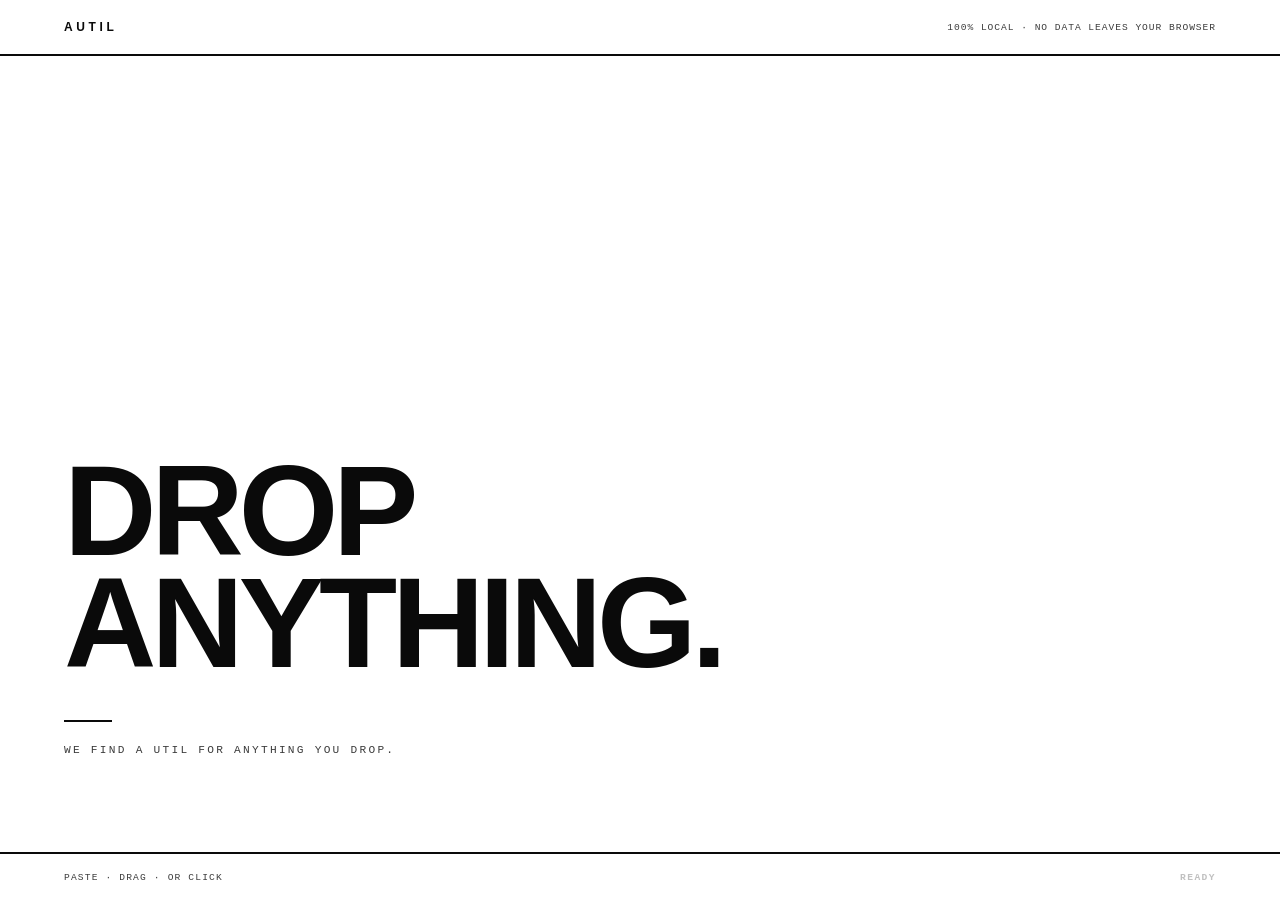
<file: index.html>
<!DOCTYPE html>
<html lang="en">
<head>
  <meta charset="UTF-8">
  <meta name="viewport" content="width=device-width, initial-scale=1.0">
  <title>AUTIL</title>
  <link rel="stylesheet" href="style.css">
</head>
<body>

  <aapp>

    <ahead>
      <amark>AUTIL</amark>
      <atag>100% local &middot; no data leaves your browser</atag>
    </ahead>

    <adrop id="drop">
      <alabel>Drop<br>Anything.</alabel>
      <ahint>We find a util for anything you drop.</ahint>
    </adrop>

    <amain id="main" hidden></amain>

    <afooter>
      <ainfo>Paste &middot; drag &middot; or click</ainfo>
      <astatus id="status" data-ready>READY</astatus>
    </afooter>

  </aapp>

  <script type="module" src="app.js"></script>

</body>
</html>
</file>
<file: style.css>
/* ── Tokens ───────────────────────────────────────────── */
:root {
  --ink:     #0a0a0a;
  --paper:   #fff;
  --red:     #e52e00;
  --yellow:  #f5c800;
  --blue:    #0057ff;
  --dim:     color-mix(in srgb, var(--ink) 80%, transparent);

  --rule:    2px solid var(--ink);
  --thin:    1px solid color-mix(in srgb, var(--ink) 20%, transparent);

  --sans:    'Helvetica Neue', Helvetica, Arial, system-ui, sans-serif;
  --mono:    ui-monospace, 'Courier New', Courier, monospace;

  --pad:     clamp(1.5rem, 5vw, 4rem);
  --head-h:  3.5rem;
  --foot-h:  3rem;

  --w-black: 900;
  --w-reg:   400;
}

/* ── Reset ────────────────────────────────────────────── */
*, *::before, *::after { box-sizing: border-box; margin: 0; padding: 0; }

/* ── Custom tags ──────────────────────────────────────── */
aapp, ahead, amark, atag,
adrop, alabel, ahint,
amain, aoutput,
afooter, ainfo, astatus,
atool {
  display: block;
}

/* ── Root ─────────────────────────────────────────────── */
html, body { height: 100%; }

body {
  font-family: var(--sans);
  background: var(--paper);
  color: var(--ink);
  -webkit-font-smoothing: antialiased;
}

/* ── App shell ────────────────────────────────────────── */
aapp {
  display: grid;
  grid-template-rows: var(--head-h) 1fr var(--foot-h);
  height: 100dvh;
  overflow: hidden;
}

/* ── Header ───────────────────────────────────────────── */
ahead {
  display: flex;
  align-items: center;
  justify-content: space-between;
  padding: 0 var(--pad);
  border-bottom: var(--rule);
}

amark {
  font-size: 0.75rem;
  font-weight: var(--w-black);
  letter-spacing: 0.3em;
  text-transform: uppercase;
}

atag {
  font-family: var(--mono);
  font-size: 0.6rem;
  letter-spacing: 0.1em;
  text-transform: uppercase;
  color: var(--dim);
}

/* ── Drop zone ────────────────────────────────────────── */
adrop {
  display: flex;
  flex-direction: column;
  justify-content: flex-end;
  padding: var(--pad);
  padding-bottom: calc(var(--pad) + 2rem);
  height: 100%;
  cursor: pointer;
  transition: background 80ms, color 80ms;
  user-select: none;
}

adrop.over {
  background: var(--ink);
  color: var(--paper);
}

adrop.over ahint { color: #555; }
adrop.over ahint::before { background: #555; }

alabel {
  font-size: clamp(3.5rem, 10vw, 11rem);
  font-weight: var(--w-black);
  letter-spacing: -0.04em;
  line-height: 0.88;
  text-transform: uppercase;
  pointer-events: none;
}

ahint {
  margin-top: 2.5rem;
  padding-top: 1.5rem;
  position: relative;
  font-family: var(--mono);
  font-size: clamp(0.55rem, 1vw, 0.7rem);
  letter-spacing: 0.2em;
  text-transform: uppercase;
  color: var(--dim);
  pointer-events: none;
}

ahint::before {
  content: '';
  position: absolute;
  top: 0; left: 0;
  width: 3rem;
  height: 2px;
  background: var(--ink);
}

/* ── Main (tool output state) ─────────────────────────── */
amain {
  overflow: hidden;
  padding: 0;
}

aoutput {
  display: flex;
  flex-direction: column;
  width: 100%;
  height: 100%;
}
aoutput:empty { display: none; }

/* ── Tool containers (generated by SWE) ──────────────── */
atool {
  padding: 0;
}

/* ── Footer ───────────────────────────────────────────── */
afooter {
  display: grid;
  grid-template-columns: 1fr auto;
  align-items: center;
  padding: 0 var(--pad);
  border-top: var(--rule);
  font-family: var(--mono);
  font-size: 0.6rem;
  letter-spacing: 0.12em;
  text-transform: uppercase;
}

ainfo { color: var(--dim); }

astatus {
  font-weight: var(--w-black);
  letter-spacing: 0.15em;
  color: var(--red);
  transition: color 0.15s;
}

astatus[data-ready] { color: var(--ink); opacity: 0.25; }

/* ── Utility classes ──────────────────────────────────── */
[hidden] { display: none !important; }

/* ── Shared tool primitives ───────────────────────────── */
.tool-label {
  font-family: var(--mono);
  font-size: 0.55rem;
  letter-spacing: 0.2em;
  text-transform: uppercase;
  color: var(--dim);
  display: block;
}

.tool-btn {
  font-family: var(--mono);
  font-size: 0.6rem;
  letter-spacing: 0.15em;
  text-transform: uppercase;
  background: var(--ink);
  color: var(--paper);
  border: 1px solid var(--ink);
  padding: 6px 16px;
  cursor: pointer;
}
.tool-btn:hover { background: var(--paper); color: var(--ink); }

.tool-btn-ghost { background: var(--paper); color: var(--ink); }
.tool-btn-ghost:hover { background: var(--ink); color: var(--paper); }

.tool-hint {
  font-family: var(--mono);
  font-size: 0.6rem;
  letter-spacing: 0.1em;
  text-transform: uppercase;
  color: var(--dim);
  text-align: center;
  padding: 2rem 0;
}

.tool-offline {
  font-family: var(--mono);
  font-size: 0.6rem;
  letter-spacing: 0.1em;
  text-transform: uppercase;
  color: var(--dim);
}

/* ── JSON Semantic Diff ───────────────────────────────── */
.jsd { display: flex; flex-direction: column; gap: 1rem; padding: var(--pad); overflow-y: auto; height: 100%; }

.jsd-toolbar {
  display: flex;
  align-items: center;
  justify-content: space-between;
  flex-wrap: wrap;
  gap: 0.75rem;
  padding-bottom: 1rem;
  border-bottom: var(--rule);
}

.jsd-title {
  font-family: var(--mono);
  font-size: 0.65rem;
  font-weight: var(--w-black);
  letter-spacing: 0.25em;
  text-transform: uppercase;
}

.jsd-actions { display: flex; align-items: center; gap: 0.75rem; flex-wrap: wrap; }

.jsd-stats {
  font-family: var(--mono);
  font-size: 0.6rem;
  letter-spacing: 0.08em;
  color: var(--dim);
}

.jsd-inputs {
  display: grid;
  grid-template-columns: 1fr 1fr;
  gap: 1px;
  background: var(--ink);
  border: 1px solid var(--ink);
}

.jsd-panel { background: var(--paper); display: flex; flex-direction: column; }

.jsd-panel-label { padding: 0.4rem 0.75rem; border-bottom: 1px solid var(--ink); }

.jsd-textarea {
  width: 100%;
  min-height: 10rem;
  resize: vertical;
  border: none;
  outline: none;
  padding: 0.75rem;
  font-family: var(--mono);
  font-size: 0.72rem;
  background: var(--paper);
  color: var(--ink);
  line-height: 1.5;
}
.jsd-textarea::placeholder { color: var(--dim); }

.jsd-tree { padding: 0.5rem 0; }
.jsd-node { display: flex; flex-direction: column; }

.jsd-row {
  display: flex;
  align-items: baseline;
  padding: 2px 0;
  cursor: default;
  user-select: text;
}
.jsd-row:hover { background: color-mix(in srgb, var(--ink) 4%, transparent); }
.jsd-row.added    { background: color-mix(in srgb, var(--blue)   15%, transparent); }
.jsd-row.deleted  { background: color-mix(in srgb, var(--red)    10%, transparent); opacity: 0.7; text-decoration: line-through; }
.jsd-row.modified { background: color-mix(in srgb, var(--yellow) 25%, transparent); }

.jsd-marker {
  width: 1.25rem;
  flex-shrink: 0;
  font-family: var(--mono);
  font-size: 0.7rem;
  font-weight: var(--w-black);
  text-align: center;
}
.jsd-row.added    .jsd-marker { color: var(--blue); }
.jsd-row.deleted  .jsd-marker { color: var(--red); }
.jsd-row.modified .jsd-marker { color: var(--ink); }

.jsd-key    { font-family: var(--mono); font-size: 0.72rem; }
.jsd-colon  { font-family: var(--mono); font-size: 0.72rem; color: var(--dim); margin: 0 3px; }
.jsd-val    { font-family: var(--mono); font-size: 0.72rem; }
.jsd-val.type-number  { font-weight: var(--w-black); }
.jsd-val.type-boolean { font-style: italic; }
.jsd-val.type-null    { color: var(--dim); }
.jsd-val-old   { text-decoration: line-through; color: var(--dim); margin-right: 0.5rem; }
.jsd-val-arrow { color: var(--dim); margin: 0 0.25rem; font-family: var(--mono); font-size: 0.65rem; }
.jsd-val-new   { font-weight: var(--w-black); }
.jsd-bracket   { font-family: var(--mono); font-size: 0.72rem; color: var(--dim); }
.jsd-summary   { font-family: var(--mono); font-size: 0.6rem; color: var(--dim); margin-left: 0.25rem; }
.jsd-toggle    { width: 0.875rem; flex-shrink: 0; cursor: pointer; font-size: 0.65rem; color: var(--dim); text-align: center; user-select: none; }
.jsd-toggle:hover { color: var(--ink); }
.jsd-children.collapsed { display: none; }

.jsd-error {
  padding: 0.875rem 1rem;
  border-left: 3px solid var(--red);
  background: color-mix(in srgb, var(--red) 5%, transparent);
  font-family: var(--mono);
  font-size: 0.7rem;
  margin-bottom: 0.5rem;
}

/* ── Cron Humanizer ───────────────────────────────────── */
.ceh { display: flex; flex-direction: column; gap: 1.5rem; padding: var(--pad); overflow-y: auto; height: 100%; }

.ceh-head {
  display: flex;
  align-items: baseline;
  justify-content: space-between;
  padding-bottom: 1rem;
  border-bottom: var(--rule);
}

.ceh-title {
  font-family: var(--mono);
  font-size: 0.65rem;
  font-weight: var(--w-black);
  letter-spacing: 0.25em;
  text-transform: uppercase;
}

.ceh-input {
  width: 100%;
  border: none;
  border-bottom: var(--rule);
  outline: none;
  padding: 0.5rem 0;
  font-family: var(--mono);
  font-size: 1.5rem;
  letter-spacing: 0.1em;
  background: transparent;
  color: var(--ink);
}
.ceh-input::placeholder { color: var(--dim); font-size: 1rem; }

.ceh-chips { display: flex; gap: 0.5rem; flex-wrap: wrap; align-items: center; }

.ceh-label {
  font-family: var(--mono);
  font-size: 0.5rem;
  letter-spacing: 0.2em;
  text-transform: uppercase;
  color: var(--dim);
  flex-shrink: 0;
}

.ceh-chip {
  font-family: var(--mono);
  font-size: 0.6rem;
  letter-spacing: 0.06em;
  background: color-mix(in srgb, var(--ink) 6%, transparent);
  border: 1px solid color-mix(in srgb, var(--ink) 20%, transparent);
  padding: 3px 8px;
  cursor: pointer;
  color: var(--ink);
}
.ceh-chip:hover { background: var(--ink); color: var(--paper); border-color: var(--ink); }

.ceh-human {
  font-size: 1.5rem;
  font-weight: var(--w-black);
  letter-spacing: -0.02em;
  line-height: 1.2;
}

.ceh-fields {
  display: grid;
  grid-template-columns: repeat(5, 1fr);
  border: var(--rule);
}

.ceh-field {
  padding: 0.75rem 1rem;
  border-right: 1px solid var(--ink);
}
.ceh-field:last-child { border-right: none; }

.ceh-field-name {
  font-family: var(--mono);
  font-size: 0.5rem;
  letter-spacing: 0.2em;
  text-transform: uppercase;
  color: var(--dim);
  margin-bottom: 0.25rem;
}

.ceh-field-val {
  font-family: var(--mono);
  font-size: 0.85rem;
  font-weight: var(--w-black);
  letter-spacing: 0.06em;
}

.ceh-runs { display: flex; flex-direction: column; }

.ceh-runs-label {
  font-family: var(--mono);
  font-size: 0.5rem;
  letter-spacing: 0.2em;
  text-transform: uppercase;
  color: var(--dim);
  margin-bottom: 0.75rem;
}

.ceh-run {
  display: grid;
  grid-template-columns: 1.5rem 1fr auto;
  align-items: baseline;
  gap: 1rem;
  padding: 0.5rem 0;
  border-bottom: var(--thin);
  font-family: var(--mono);
  font-size: 0.72rem;
}
.ceh-run:last-child { border-bottom: none; }

.ceh-run-i   { font-size: 0.55rem; color: var(--dim); text-align: right; }
.ceh-run-dt  { letter-spacing: 0.04em; }
.ceh-run-rel { font-size: 0.6rem; color: var(--dim); white-space: nowrap; }

.ceh-error {
  padding: 0.875rem 1rem;
  border-left: 3px solid var(--red);
  background: color-mix(in srgb, var(--red) 5%, transparent);
  font-family: var(--mono);
  font-size: 0.7rem;
}

/* ── Data Grid ────────────────────────────────────────── */
.dg {
  display: flex;
  flex-direction: column;
  height: 100%;
  font-family: var(--mono);
  font-size: 12px;
  position: relative;
}

.dg-toolbar {
  display: flex;
  align-items: center;
  gap: 0.5rem;
  padding: 0 0.75rem;
  height: 2.75rem;
  border-bottom: var(--rule);
  background: var(--paper);
  flex-shrink: 0;
}

.dg-flex-gap { flex: 1; }

.dg-label {
  font-family: var(--mono);
  font-size: 0.55rem;
  letter-spacing: 0.15em;
  text-transform: uppercase;
  color: var(--dim);
  white-space: nowrap;
}

.dg-search {
  flex: 1;
  max-width: 220px;
  border: 1px solid color-mix(in srgb, var(--ink) 20%, transparent);
  color: var(--ink);
  padding: 5px 10px;
  font-family: var(--mono);
  font-size: 11px;
  letter-spacing: 0.04em;
  outline: none;
  background: transparent;
  height: 28px;
}
.dg-search:focus { border-color: var(--ink); }

.dg-select {
  border: 1px solid color-mix(in srgb, var(--ink) 20%, transparent);
  color: var(--ink);
  padding: 4px 8px;
  font-family: var(--mono);
  font-size: 11px;
  letter-spacing: 0.04em;
  outline: none;
  background: var(--paper);
  cursor: pointer;
  height: 28px;
  max-width: 140px;
}
.dg-select:focus { border-color: var(--ink); }

.dg-icon-btn {
  background: transparent;
  border: 1px solid color-mix(in srgb, var(--ink) 15%, transparent);
  color: var(--ink);
  width: 28px;
  height: 28px;
  display: flex;
  align-items: center;
  justify-content: center;
  cursor: pointer;
  flex-shrink: 0;
  padding: 0;
}
.dg-icon-btn:hover { background: var(--ink); color: var(--paper); border-color: var(--ink); }
.dg-icon-btn.active { background: var(--ink); color: var(--paper); border-color: var(--ink); }

.dg-body {
  flex: 1;
  overflow: hidden;
  position: relative;
}

.dg-scroller {
  height: 100%;
  overflow: auto;
  position: relative;
}

.dg-viewport {
  position: relative;
  min-width: max-content;
  width: 100%;
}

.dg-head {
  position: sticky;
  top: 0;
  z-index: 5;
  background: var(--paper);
  border-bottom: var(--rule);
  display: grid;
}

.dg-head-cell {
  padding: 0 12px;
  border-right: var(--thin);
  font-size: 10px;
  font-weight: var(--w-black);
  letter-spacing: 0.15em;
  text-transform: uppercase;
  cursor: pointer;
  user-select: none;
  display: flex;
  align-items: center;
  justify-content: space-between;
  height: 38px;
  white-space: nowrap;
  gap: 6px;
}
.dg-head-cell:hover { background: color-mix(in srgb, var(--ink) 4%, transparent); }
.dg-head-cell.sorted { color: var(--red); }

.dg-sort-ind { font-size: 10px; color: var(--red); }

.dg-canvas {
  position: absolute;
  top: 0; left: 0;
  width: 100%;
  will-change: transform;
}

.dg-row {
  display: grid;
  border-bottom: var(--thin);
  height: 36px;
  background: var(--paper);
}
.dg-row:hover { background: color-mix(in srgb, var(--ink) 3%, transparent); }

.dg-cell {
  padding: 0 12px;
  border-right: var(--thin);
  white-space: nowrap;
  overflow: hidden;
  text-overflow: ellipsis;
  display: flex;
  align-items: center;
  font-size: 12px;
  position: relative;
  height: 100%;
}
.dg-action-cell { justify-content: center; padding: 0 6px; }

.dg-del-btn {
  background: transparent;
  border: none;
  color: var(--dim);
  cursor: pointer;
  display: flex;
  align-items: center;
  justify-content: center;
  padding: 4px;
  flex-shrink: 0;
}
.dg-del-btn:hover { color: var(--red); }

.dg-cell-input {
  position: absolute;
  inset: 2px;
  background: var(--paper);
  border: 1px solid var(--ink);
  color: var(--ink);
  font-family: var(--mono);
  font-size: 12px;
  padding: 0 10px;
  outline: none;
  z-index: 10;
}

.dg-group-row {
  display: flex;
  align-items: center;
  padding: 0 12px;
  gap: 10px;
  height: 36px;
  background: color-mix(in srgb, var(--ink) 5%, transparent);
  border-bottom: var(--thin);
  font-size: 10px;
  font-weight: var(--w-black);
  letter-spacing: 0.1em;
  text-transform: uppercase;
  cursor: pointer;
  user-select: none;
}
.dg-group-row:hover { background: color-mix(in srgb, var(--ink) 10%, transparent); }
.dg-group-arrow { font-size: 8px; width: 10px; flex-shrink: 0; }

.dg-foot {
  display: flex;
  align-items: center;
  justify-content: space-between;
  padding: 0 1rem;
  height: 2rem;
  border-top: var(--thin);
  font-size: 10px;
  letter-spacing: 0.08em;
  color: var(--dim);
  flex-shrink: 0;
  background: var(--paper);
}

/* ── Data Grid Panel (slide-in sidebar) ───────────────── */
.dg-panel {
  position: absolute;
  top: 0; right: 0; bottom: 0;
  width: 260px;
  background: var(--paper);
  border-left: var(--rule);
  z-index: 20;
  transform: translateX(100%);
  transition: transform 0.22s cubic-bezier(0.16, 1, 0.3, 1);
  display: flex;
  flex-direction: column;
}
.dg-panel.open { transform: translateX(0); }

.dg-panel-head {
  display: flex;
  align-items: center;
  justify-content: space-between;
  padding: 0 1rem;
  height: 2.75rem;
  border-bottom: var(--rule);
  font-size: 10px;
  font-weight: var(--w-black);
  letter-spacing: 0.2em;
  text-transform: uppercase;
  flex-shrink: 0;
}

.dg-panel-body {
  flex: 1;
  overflow-y: auto;
  padding: 1rem;
  display: flex;
  flex-direction: column;
  gap: 1.5rem;
}

.dg-panel-section {
  font-size: 10px;
  letter-spacing: 0.15em;
  text-transform: uppercase;
  color: var(--dim);
  margin-bottom: 0.5rem;
  font-family: var(--mono);
}

.dg-panel-empty {
  font-size: 11px;
  color: var(--dim);
  letter-spacing: 0.06em;
}

.dg-ds-item {
  display: flex;
  align-items: center;
  justify-content: space-between;
  padding: 8px 10px;
  border: 1px solid color-mix(in srgb, var(--ink) 12%, transparent);
  cursor: pointer;
  gap: 8px;
  margin-bottom: 4px;
}
.dg-ds-item:hover { border-color: var(--ink); }
.dg-ds-item.active { border-color: var(--ink); background: color-mix(in srgb, var(--ink) 4%, transparent); }

.dg-ds-info { overflow: hidden; flex: 1; }
.dg-ds-name { font-size: 11px; font-weight: 500; overflow: hidden; text-overflow: ellipsis; white-space: nowrap; }
.dg-ds-meta { font-size: 10px; color: var(--dim); margin-top: 1px; }

.dg-clean-btn {
  display: block;
  width: 100%;
  background: transparent;
  border: 1px solid color-mix(in srgb, var(--ink) 15%, transparent);
  color: var(--ink);
  padding: 7px 10px;
  font-family: var(--mono);
  font-size: 11px;
  letter-spacing: 0.08em;
  text-align: left;
  cursor: pointer;
  margin-bottom: 4px;
}
.dg-clean-btn:hover { background: var(--ink); color: var(--paper); border-color: var(--ink); }
.dg-clean-danger { color: var(--red); border-color: color-mix(in srgb, var(--red) 25%, transparent); }
.dg-clean-danger:hover { background: var(--red); color: var(--paper); border-color: var(--red); }

.dg-toast {
  position: absolute;
  bottom: 2.5rem;
  right: 1rem;
  background: var(--ink);
  color: var(--paper);
  padding: 5px 14px;
  font-size: 11px;
  letter-spacing: 0.08em;
  pointer-events: none;
  opacity: 0;
  transform: translateY(8px);
  transition: opacity 0.2s, transform 0.2s;
}
.dg-toast.show { opacity: 1; transform: translateY(0); }

/* ── Tile launcher ────────────────────────────────────── */
.tiles-bar {
  display: flex;
  align-items: center;
  gap: 0.75rem;
  padding: 0 1rem;
  height: 2.25rem;
  border-bottom: var(--thin);
  flex-shrink: 0;
}

.tiles-back {
  display: flex;
  align-items: center;
  justify-content: center;
  width: 28px;
  height: 28px;
  border: var(--thin);
  background: transparent;
  cursor: pointer;
  color: var(--ink);
  transition: background 0.1s, color 0.1s;
}

.tiles-back:hover {
  background: var(--ink);
  color: var(--paper);
}

.tiles-type {
  font-family: var(--mono);
  font-size: 0.6rem;
  letter-spacing: 0.15em;
  text-transform: uppercase;
  opacity: 0.6;
}

amain {
  display: flex;
  flex-direction: column;
}

.tiles-wrap {
  display: grid;
  grid-template-columns: repeat(auto-fill, minmax(280px, 1fr));
  gap: 0;
  flex: 1;
  overflow-y: auto;
  align-content: start;
}

.tile {
  border-right: var(--thin);
  border-bottom: var(--thin);
  cursor: pointer;
  display: flex;
  flex-direction: column;
  min-height: 200px;
  transition: background 0.1s;
}

.tile:hover {
  background: var(--ink);
  color: var(--paper);
}

.tile:hover .tile-meta,
.tile:hover .tile-key {
  color: color-mix(in srgb, var(--paper) 55%, transparent);
}

.tile:hover .tile-table th,
.tile:hover .tile-table td {
  border-color: color-mix(in srgb, var(--paper) 20%, transparent);
  color: var(--paper);
}

.tile-head {
  display: flex;
  flex-direction: column;
  gap: 2px;
  padding: 1rem 1.25rem 0.75rem;
  border-bottom: var(--thin);
  flex-shrink: 0;
}

.tile:hover .tile-head {
  border-bottom-color: color-mix(in srgb, var(--paper) 20%, transparent);
}

.tile-name {
  font-size: 0.7rem;
  font-weight: var(--w-black);
  letter-spacing: 0.15em;
  text-transform: uppercase;
}

.tile-desc {
  font-size: 0.65rem;
  letter-spacing: 0.05em;
  opacity: 0.65;
  text-transform: uppercase;
}

.tile-preview {
  flex: 1;
  padding: 0.75rem 1.25rem;
  overflow: hidden;
  display: flex;
  flex-direction: column;
  gap: 0.5rem;
}

.tile-table {
  width: 100%;
  border-collapse: collapse;
  font-family: var(--mono);
  font-size: 0.6rem;
}

.tile-table th,
.tile-table td {
  border: 1px solid color-mix(in srgb, var(--ink) 15%, transparent);
  padding: 3px 6px;
  text-align: left;
  white-space: nowrap;
  overflow: hidden;
  max-width: 100px;
  text-overflow: ellipsis;
}

.tile-table th {
  font-weight: var(--w-black);
  letter-spacing: 0.05em;
  text-transform: uppercase;
  font-size: 0.55rem;
  opacity: 0.75;
}

.tile-key {
  font-weight: var(--w-black);
  font-size: 0.55rem;
  letter-spacing: 0.05em;
  text-transform: uppercase;
  opacity: 0.75;
}

.tile-meta {
  font-family: var(--mono);
  font-size: 0.6rem;
  letter-spacing: 0.05em;
  opacity: 0.6;
  text-transform: uppercase;
}

/* ── Image Compressor ─────────────────────────────────── */
.ic {
  display: flex;
  flex-direction: column;
  height: 100%;
  overflow: hidden;
}

.ic-bar {
  display: flex;
  align-items: center;
  gap: 1rem;
  padding: 0 var(--pad);
  min-height: 2.75rem;
  border-bottom: var(--rule);
  flex-shrink: 0;
  flex-wrap: wrap;
}

.ic-title {
  font-family: var(--mono);
  font-size: 0.65rem;
  font-weight: var(--w-black);
  letter-spacing: 0.25em;
  text-transform: uppercase;
  flex-shrink: 0;
}

.ic-controls {
  display: flex;
  align-items: center;
  gap: 1rem;
  flex: 1;
  flex-wrap: wrap;
}

.ic-field {
  display: flex;
  align-items: center;
  gap: 0.5rem;
}

.ic-select {
  border: 1px solid color-mix(in srgb, var(--ink) 20%, transparent);
  color: var(--ink);
  padding: 4px 8px;
  font-family: var(--mono);
  font-size: 0.6rem;
  letter-spacing: 0.1em;
  text-transform: uppercase;
  outline: none;
  background: var(--paper);
  cursor: pointer;
  height: 28px;
}
.ic-select:focus { border-color: var(--ink); }

.ic-range { width: 100px; accent-color: var(--ink); cursor: pointer; }

.ic-quality-num {
  font-family: var(--mono);
  font-size: 0.65rem;
  letter-spacing: 0.08em;
  min-width: 2ch;
  text-align: right;
}

.ic-split {
  display: grid;
  grid-template-columns: 1fr 1fr;
  flex: 1;
  overflow: hidden;
}

.ic-pane {
  display: flex;
  flex-direction: column;
  overflow: hidden;
  border-right: var(--thin);
}
.ic-pane:last-child { border-right: none; }

.ic-pane-head {
  font-family: var(--mono);
  font-size: 0.5rem;
  letter-spacing: 0.2em;
  text-transform: uppercase;
  color: var(--dim);
  padding: 0.4rem 1rem;
  border-bottom: var(--thin);
  flex-shrink: 0;
}

.ic-img-area {
  flex: 1;
  display: flex;
  align-items: center;
  justify-content: center;
  padding: 1.5rem;
  overflow: hidden;
}

.ic-img-area img {
  max-width: 100%;
  max-height: 100%;
  object-fit: contain;
  display: block;
}

.ic-pane-foot {
  display: flex;
  gap: 2rem;
  padding: 0.5rem 1rem;
  border-top: var(--thin);
  flex-shrink: 0;
}

.ic-stat {
  display: flex;
  flex-direction: column;
  gap: 2px;
}

.ic-stat-key {
  font-family: var(--mono);
  font-size: 0.5rem;
  letter-spacing: 0.2em;
  text-transform: uppercase;
  color: var(--dim);
}

.ic-stat-val {
  font-family: var(--mono);
  font-size: 0.72rem;
  font-weight: var(--w-black);
  letter-spacing: 0.04em;
}

.ic-saved-neg { color: var(--red); }

.ic-error {
  padding: 0.875rem 1rem;
  border-left: 3px solid var(--red);
  background: color-mix(in srgb, var(--red) 5%, transparent);
  font-family: var(--mono);
  font-size: 0.7rem;
  margin: var(--pad);
}

.ic-tile-img {
  max-width: 100%;
  max-height: 80px;
  object-fit: contain;
  display: block;
}

/* ── Image Resizer ────────────────────────────────────── */
.ir { display: flex; flex-direction: column; height: 100%; overflow: hidden; }

.ir-bar {
  display: flex;
  align-items: center;
  gap: 1rem;
  padding: 0 var(--pad);
  min-height: 2.75rem;
  border-bottom: var(--rule);
  flex-shrink: 0;
  flex-wrap: wrap;
}

.ir-title {
  font-family: var(--mono);
  font-size: 0.65rem;
  font-weight: var(--w-black);
  letter-spacing: 0.25em;
  text-transform: uppercase;
  flex-shrink: 0;
}

.ir-controls {
  display: flex;
  align-items: center;
  gap: 0.5rem;
  flex: 1;
  flex-wrap: wrap;
}

.ir-field { display: flex; align-items: center; gap: 0.4rem; }

.ir-input {
  width: 5.5rem;
  border: 1px solid color-mix(in srgb, var(--ink) 20%, transparent);
  color: var(--ink);
  padding: 4px 8px;
  font-family: var(--mono);
  font-size: 0.6rem;
  letter-spacing: 0.08em;
  outline: none;
  background: var(--paper);
  height: 28px;
}
.ir-input:focus { border-color: var(--ink); }
.ir-pct { width: 3.5rem; }

.ir-x {
  font-family: var(--mono);
  font-size: 0.65rem;
  color: var(--dim);
  flex-shrink: 0;
}

.ir-sep {
  width: 1px;
  height: 1.25rem;
  background: color-mix(in srgb, var(--ink) 20%, transparent);
  flex-shrink: 0;
}

.ir-lock-btn {
  display: flex;
  align-items: center;
  justify-content: center;
  width: 28px;
  height: 28px;
  border: 1px solid color-mix(in srgb, var(--ink) 20%, transparent);
  background: transparent;
  cursor: pointer;
  color: var(--dim);
  flex-shrink: 0;
}
.ir-lock-btn:hover { border-color: var(--ink); color: var(--ink); }
.ir-lock-btn.ir-lock-on { background: var(--ink); color: var(--paper); border-color: var(--ink); }

.ir-split {
  display: grid;
  grid-template-columns: 1fr 1fr;
  flex: 1;
  overflow: hidden;
}

.ir-pane {
  display: flex;
  flex-direction: column;
  overflow: hidden;
  border-right: var(--thin);
}
.ir-pane:last-child { border-right: none; }

.ir-pane-head {
  font-family: var(--mono);
  font-size: 0.5rem;
  letter-spacing: 0.2em;
  text-transform: uppercase;
  color: var(--dim);
  padding: 0.4rem 1rem;
  border-bottom: var(--thin);
  flex-shrink: 0;
}

.ir-img-area {
  flex: 1;
  display: flex;
  align-items: center;
  justify-content: center;
  padding: 1.5rem;
  overflow: hidden;
}

.ir-img-area img {
  max-width: 100%;
  max-height: 100%;
  object-fit: contain;
  display: block;
}

.ir-pane-foot {
  display: flex;
  gap: 2rem;
  padding: 0.5rem 1rem;
  border-top: var(--thin);
  flex-shrink: 0;
}

.ir-stat { display: flex; flex-direction: column; gap: 2px; }

.ir-stat-key {
  font-family: var(--mono);
  font-size: 0.5rem;
  letter-spacing: 0.2em;
  text-transform: uppercase;
  color: var(--dim);
}

.ir-stat-val {
  font-family: var(--mono);
  font-size: 0.72rem;
  font-weight: var(--w-black);
  letter-spacing: 0.04em;
}

.ir-error {
  padding: 0.875rem 1rem;
  border-left: 3px solid var(--red);
  background: color-mix(in srgb, var(--red) 5%, transparent);
  font-family: var(--mono);
  font-size: 0.7rem;
  margin: var(--pad);
}

/* ── No-tool fallback ─────────────────────────────────── */
.tiles-empty {
  display: flex;
  flex-direction: column;
  align-items: center;
  justify-content: center;
  flex: 1;
  gap: 0.5rem;
}

.tiles-empty-type {
  font-family: var(--mono);
  font-size: 0.7rem;
  font-weight: var(--w-black);
  letter-spacing: 0.2em;
  opacity: 0.3;
}

.tiles-empty-msg {
  font-size: 0.7rem;
  letter-spacing: 0.05em;
  opacity: 0.3;
  text-transform: uppercase;
}

/* ── Background Remover ───────────────────────────────── */
.bgr { display: flex; flex-direction: column; height: 100%; overflow: hidden; }

.bgr-bar {
  display: flex;
  align-items: center;
  gap: 0.75rem;
  padding: 0 1rem;
  height: 2.75rem;
  border-bottom: var(--rule);
  flex-shrink: 0;
}

.bgr-title {
  font-family: var(--mono);
  font-size: 0.6rem;
  font-weight: var(--w-black);
  letter-spacing: 0.2em;
  text-transform: uppercase;
  flex: 1;
}

.bgr-body {
  flex: 1;
  overflow: hidden;
  display: flex;
  flex-direction: column;
}

.bgr-loading {
  display: flex;
  flex-direction: column;
  align-items: center;
  justify-content: center;
  gap: 1rem;
  height: 100%;
  padding: 2rem;
}

.bgr-status {
  font-family: var(--mono);
  font-size: 0.65rem;
  letter-spacing: 0.15em;
  text-transform: uppercase;
}

.bgr-track {
  width: 240px;
  height: 2px;
  background: color-mix(in srgb, var(--ink) 12%, transparent);
}

.bgr-fill {
  height: 100%;
  background: var(--ink);
  transition: width 0.3s;
  width: 0%;
}

.bgr-note {
  font-family: var(--mono);
  font-size: 0.55rem;
  letter-spacing: 0.08em;
  opacity: 0.4;
  text-transform: uppercase;
}

.bgr-error {
  font-family: var(--mono);
  font-size: 0.65rem;
  color: var(--red);
  text-align: center;
  padding: 1rem;
}

.bgr-split {
  display: grid;
  grid-template-columns: 1fr 1fr;
  gap: 0;
  flex: 1;
  overflow: hidden;
}

.bgr-pane {
  display: flex;
  flex-direction: column;
  border-right: var(--thin);
  overflow: hidden;
}

.bgr-pane:last-child { border-right: none; }

.bgr-pane-label {
  font-family: var(--mono);
  font-size: 0.55rem;
  font-weight: var(--w-black);
  letter-spacing: 0.15em;
  text-transform: uppercase;
  padding: 0.5rem 1rem;
  border-bottom: var(--thin);
  flex-shrink: 0;
}

.bgr-pane canvas {
  flex: 1;
  min-height: 0;
  width: 100%;
  height: 100%;
  object-fit: contain;
  display: block;
}

.bgr-checkered {
  background-image:
    linear-gradient(45deg, #ccc 25%, transparent 25%),
    linear-gradient(-45deg, #ccc 25%, transparent 25%),
    linear-gradient(45deg, transparent 75%, #ccc 75%),
    linear-gradient(-45deg, transparent 75%, #ccc 75%);
  background-size: 16px 16px;
  background-position: 0 0, 0 8px, 8px -8px, -8px 0px;
}

/* ── Sticker Maker ───────────────────────────────────── */
.sm { display: flex; flex-direction: column; height: 100%; overflow: hidden; }

.sm-bar {
  display: flex;
  align-items: center;
  justify-content: space-between;
  padding: 0 var(--pad);
  border-bottom: var(--rule);
  height: var(--head-h);
  flex-shrink: 0;
  gap: 1rem;
}

.sm-title {
  font-family: var(--mono);
  font-size: 0.65rem;
  font-weight: var(--w-black);
  letter-spacing: 0.25em;
  text-transform: uppercase;
  flex: 1;
}

.sm-actions { display: flex; gap: 0.5rem; align-items: center; }

.sm-body {
  flex: 1;
  overflow: auto;
  display: flex;
  flex-direction: column;
  align-items: center;
  padding: var(--pad);
  gap: 1.25rem;
}

.sm-wrap {
  position: relative;
  display: inline-block;
  max-width: 100%;
  border: var(--rule);
  line-height: 0;
}

.sm-wrap-checkered {
  background-image:
    linear-gradient(45deg, #ccc 25%, transparent 25%),
    linear-gradient(-45deg, #ccc 25%, transparent 25%),
    linear-gradient(45deg, transparent 75%, #ccc 75%),
    linear-gradient(-45deg, transparent 75%, #ccc 75%);
  background-size: 16px 16px;
  background-position: 0 0, 0 8px, 8px -8px, -8px 0px;
}

.sm-img-canvas {
  display: block;
  max-width: min(100%, 72vw);
  max-height: calc(100dvh - var(--head-h) * 3);
  width: auto;
  height: auto;
}

.sm-draw-canvas {
  position: absolute;
  inset: 0;
  width: 100%;
  height: 100%;
  cursor: crosshair;
}

.sm-hint {
  font-family: var(--mono);
  font-size: 0.6rem;
  letter-spacing: 0.1em;
  text-transform: uppercase;
  color: var(--dim);
  text-align: center;
}

/* ── PDF Merger ───────────────────────────────────────── */
.pm { display: flex; flex-direction: column; height: 100%; overflow: hidden; }

.pm-bar {
  display: flex;
  align-items: center;
  gap: 0.75rem;
  padding: 0 1rem;
  height: 2.75rem;
  border-bottom: var(--rule);
  flex-shrink: 0;
}

.pm-title {
  font-family: var(--mono);
  font-size: 0.6rem;
  font-weight: var(--w-black);
  letter-spacing: 0.2em;
  text-transform: uppercase;
  flex: 1;
}

.pm-body {
  flex: 1;
  display: flex;
  flex-direction: column;
  overflow-y: auto;
  padding: 1.5rem var(--pad);
  gap: 1rem;
}

.pm-drop {
  border: var(--thin);
  padding: 2rem;
  display: flex;
  align-items: center;
  justify-content: center;
  cursor: pointer;
  transition: background 0.1s;
  flex-shrink: 0;
}
.pm-drop:hover, .pm-drop-over { background: color-mix(in srgb, var(--ink) 4%, transparent); }

.pm-drop-text {
  font-family: var(--mono);
  font-size: 0.6rem;
  letter-spacing: 0.12em;
  text-transform: uppercase;
  color: var(--dim);
}

.pm-list { display: flex; flex-direction: column; gap: 0; }

.pm-row {
  display: flex;
  align-items: center;
  gap: 0.75rem;
  padding: 0.75rem 0;
  border-bottom: var(--thin);
}

.pm-row-idx {
  font-family: var(--mono);
  font-size: 0.6rem;
  font-weight: var(--w-black);
  letter-spacing: 0.1em;
  color: var(--dim);
  width: 1.5rem;
  flex-shrink: 0;
}

.pm-row-name {
  flex: 1;
  font-family: var(--mono);
  font-size: 0.7rem;
  letter-spacing: 0.04em;
  overflow: hidden;
  text-overflow: ellipsis;
  white-space: nowrap;
}

.pm-row-actions { display: flex; gap: 4px; flex-shrink: 0; }

.pm-tile-icon {
  font-family: var(--mono);
  font-size: 0.55rem;
  font-weight: var(--w-black);
  letter-spacing: 0.15em;
  border: 1px solid color-mix(in srgb, var(--ink) 20%, transparent);
  padding: 4px 8px;
  display: inline-block;
}

/* ── QR Code ──────────────────────────────────────────── */
.qr { display: flex; flex-direction: column; height: 100%; overflow: hidden; }

.qr-bar {
  display: flex;
  align-items: center;
  gap: 0.75rem;
  padding: 0 1rem;
  height: 2.75rem;
  border-bottom: var(--rule);
  flex-shrink: 0;
}

.qr-title {
  font-family: var(--mono);
  font-size: 0.6rem;
  font-weight: var(--w-black);
  letter-spacing: 0.2em;
  text-transform: uppercase;
}

.qr-body {
  flex: 1;
  display: flex;
  flex-direction: column;
  align-items: center;
  justify-content: center;
  gap: 1.5rem;
  padding: 2rem var(--pad);
  overflow-y: auto;
}

.qr-input-row { width: 100%; max-width: 480px; }

.qr-input {
  width: 100%;
  border: var(--rule);
  background: var(--paper);
  color: var(--ink);
  font-family: var(--mono);
  font-size: 0.75rem;
  padding: 0.6rem 0.875rem;
  outline: none;
  letter-spacing: 0.03em;
}
.qr-input:focus { outline: 2px solid var(--ink); outline-offset: -2px; }

.qr-stage canvas { display: block; }

.qr-actions { display: flex; gap: 0.75rem; flex-wrap: wrap; justify-content: center; }

.qr-error {
  font-family: var(--mono);
  font-size: 0.65rem;
  color: var(--red);
  letter-spacing: 0.05em;
}


/* ── Color Palette ────────────────────────────────────── */
.cp { display: flex; flex-direction: column; height: 100%; overflow: hidden; }
.cp-bar { display: flex; align-items: center; gap: 0.75rem; padding: 0 1rem; height: 2.75rem; border-bottom: var(--rule); flex-shrink: 0; }
.cp-title { font-family: var(--mono); font-size: 0.6rem; font-weight: var(--w-black); letter-spacing: 0.2em; text-transform: uppercase; flex: 1; }
.cp-count-label { font-family: var(--mono); font-size: 0.55rem; letter-spacing: 0.1em; text-transform: uppercase; display: flex; align-items: center; gap: 0.5rem; }
.cp-body { flex: 1; display: flex; flex-direction: column; overflow: hidden; }
.cp-image-wrap { border-bottom: var(--thin); padding: 1rem; display: flex; justify-content: center; flex-shrink: 0; max-height: 40%; }
.cp-img { max-height: 100%; max-width: 100%; object-fit: contain; display: block; }
.cp-swatches { display: grid; grid-template-columns: repeat(auto-fill, minmax(140px, 1fr)); gap: 0; flex: 1; overflow-y: auto; }
.cp-swatch { aspect-ratio: 1; display: flex; align-items: flex-end; padding: 0.75rem; cursor: pointer; transition: opacity 0.1s; }
.cp-swatch:hover { opacity: 0.85; }
.cp-swatch-label { display: flex; flex-direction: column; gap: 2px; }
.cp-swatch-hex { font-family: var(--mono); font-size: 0.7rem; font-weight: 700; letter-spacing: 0.05em; }
.cp-swatch-rgb { font-family: var(--mono); font-size: 0.55rem; letter-spacing: 0.03em; opacity: 0.7; }

/* ── Word Counter ─────────────────────────────────────── */
.wc { display: flex; flex-direction: column; height: 100%; overflow: hidden; }
.wc-bar { display: flex; align-items: center; gap: 0.75rem; padding: 0 1rem; height: 2.75rem; border-bottom: var(--rule); flex-shrink: 0; }
.wc-title { font-family: var(--mono); font-size: 0.6rem; font-weight: var(--w-black); letter-spacing: 0.2em; text-transform: uppercase; }
.wc-body { flex: 1; display: grid; grid-template-rows: 1fr auto auto; overflow: hidden; }
.wc-textarea { width: 100%; height: 100%; border: none; border-bottom: var(--thin); outline: none; padding: 1rem var(--pad); font-family: var(--mono); font-size: 0.8rem; line-height: 1.6; resize: none; background: var(--paper); color: var(--ink); }
.wc-stats { display: grid; grid-template-columns: repeat(6, 1fr); border-bottom: var(--thin); }
.wc-stat { display: flex; flex-direction: column; align-items: center; padding: 0.875rem 0.5rem; border-right: var(--thin); }
.wc-stat:last-child { border-right: none; }
.wc-stat-val { font-family: var(--mono); font-size: 1.1rem; font-weight: var(--w-black); }
.wc-stat-key { font-family: var(--mono); font-size: 0.5rem; letter-spacing: 0.12em; text-transform: uppercase; color: var(--dim); margin-top: 2px; }
.wc-top { padding: 1rem var(--pad); overflow-y: auto; }
.wc-top-label { font-family: var(--mono); font-size: 0.55rem; font-weight: var(--w-black); letter-spacing: 0.15em; text-transform: uppercase; color: var(--dim); margin-bottom: 0.75rem; }
.wc-top-row { display: grid; grid-template-columns: 100px 1fr 40px; align-items: center; gap: 0.75rem; padding: 3px 0; }
.wc-top-word { font-family: var(--mono); font-size: 0.7rem; }
.wc-top-bar-wrap { height: 4px; background: color-mix(in srgb, var(--ink) 8%, transparent); }
.wc-top-bar { height: 100%; background: var(--ink); }
.wc-top-count { font-family: var(--mono); font-size: 0.6rem; color: var(--dim); text-align: right; }
.wc-tile-snippet { font-family: var(--mono); font-size: 0.6rem; color: var(--dim); line-height: 1.4; overflow: hidden; display: -webkit-box; -webkit-line-clamp: 3; -webkit-box-orient: vertical; }

/* ── Unit Converter ───────────────────────────────────── */
.uc { display: flex; flex-direction: column; height: 100%; overflow: hidden; }
.uc-bar { display: flex; align-items: center; gap: 0.75rem; padding: 0 1rem; height: 2.75rem; border-bottom: var(--rule); flex-shrink: 0; }
.uc-title { font-family: var(--mono); font-size: 0.6rem; font-weight: var(--w-black); letter-spacing: 0.2em; text-transform: uppercase; }
.uc-body { flex: 1; display: flex; flex-direction: column; overflow: hidden; }
.uc-tabs { display: flex; border-bottom: var(--thin); overflow-x: auto; flex-shrink: 0; }
.uc-tab { font-family: var(--mono); font-size: 0.58rem; letter-spacing: 0.1em; text-transform: uppercase; padding: 0.6rem 1rem; border: none; border-bottom: 2px solid transparent; background: none; cursor: pointer; white-space: nowrap; color: var(--dim); }
.uc-tab.active { color: var(--ink); border-bottom-color: var(--ink); }
.uc-input-row { display: flex; gap: 0; border-bottom: var(--thin); flex-shrink: 0; }
.uc-input { flex: 1; border: none; border-right: var(--thin); outline: none; padding: 0.75rem 1rem; font-family: var(--mono); font-size: 1rem; background: var(--paper); color: var(--ink); }
.uc-results { flex: 1; overflow-y: auto; }
.uc-row { display: flex; align-items: baseline; justify-content: space-between; padding: 0.6rem 1rem; border-bottom: var(--thin); cursor: pointer; }
.uc-row:hover { background: color-mix(in srgb, var(--ink) 4%, transparent); }
.uc-row-val { font-family: var(--mono); font-size: 0.9rem; font-weight: var(--w-black); }
.uc-row-unit { font-family: var(--mono); font-size: 0.65rem; letter-spacing: 0.08em; color: var(--dim); }

/* ── Bill Splitter ────────────────────────────────────── */
.bs { display: flex; flex-direction: column; height: 100%; overflow: hidden; }
.bs-bar { display: flex; align-items: center; gap: 0.75rem; padding: 0 1rem; height: 2.75rem; border-bottom: var(--rule); flex-shrink: 0; }
.bs-title { font-family: var(--mono); font-size: 0.6rem; font-weight: var(--w-black); letter-spacing: 0.2em; text-transform: uppercase; }
.bs-body { flex: 1; overflow-y: auto; padding: 2rem var(--pad); display: flex; flex-direction: column; gap: 2rem; max-width: 480px; }
.bs-fields { display: flex; flex-direction: column; gap: 1.25rem; }
.bs-field { display: flex; flex-direction: column; gap: 0.4rem; }
.bs-label { font-family: var(--mono); font-size: 0.55rem; font-weight: var(--w-black); letter-spacing: 0.15em; text-transform: uppercase; color: var(--dim); }
.bs-input { border: var(--rule); background: var(--paper); color: var(--ink); font-family: var(--mono); font-size: 1.1rem; padding: 0.5rem 0.75rem; outline: none; width: 100%; }
.bs-input:focus { outline: 2px solid var(--ink); outline-offset: -2px; }
.bs-tip-row { display: flex; flex-direction: column; gap: 0.5rem; }
.bs-tip-chips { display: flex; gap: 0.5rem; flex-wrap: wrap; }
.bs-chip { font-family: var(--mono); font-size: 0.58rem; letter-spacing: 0.1em; padding: 4px 10px; border: var(--thin); background: none; cursor: pointer; }
.bs-chip:hover { background: var(--ink); color: var(--paper); }
.bs-people-row { display: flex; align-items: center; gap: 1rem; }
.bs-adj { width: 36px; height: 36px; border: var(--rule); background: none; font-size: 1.2rem; cursor: pointer; font-family: var(--mono); }
.bs-adj:hover { background: var(--ink); color: var(--paper); }
.bs-people-val { font-family: var(--mono); font-size: 1.5rem; font-weight: var(--w-black); min-width: 2rem; text-align: center; }
.bs-result { display: flex; flex-direction: column; gap: 0; border: var(--rule); }
.bs-result-row { display: flex; justify-content: space-between; align-items: baseline; padding: 0.75rem 1rem; border-bottom: var(--thin); }
.bs-result-row:last-child { border-bottom: none; }
.bs-result-hero { background: var(--ink); color: var(--paper); }
.bs-result-label { font-family: var(--mono); font-size: 0.6rem; letter-spacing: 0.1em; text-transform: uppercase; opacity: 0.7; }
.bs-result-val { font-family: var(--mono); font-size: 1.1rem; font-weight: var(--w-black); }
.bs-result-hero .bs-result-label { opacity: 0.7; }

/* ── Loan Calculator ──────────────────────────────────── */
.lc { display: flex; flex-direction: column; height: 100%; overflow: hidden; }
.lc-bar { display: flex; align-items: center; gap: 0.75rem; padding: 0 1rem; height: 2.75rem; border-bottom: var(--rule); flex-shrink: 0; }
.lc-title { font-family: var(--mono); font-size: 0.6rem; font-weight: var(--w-black); letter-spacing: 0.2em; text-transform: uppercase; }
.lc-body { flex: 1; overflow-y: auto; padding: 2rem var(--pad); display: flex; flex-direction: column; gap: 2rem; }
.lc-fields { display: flex; flex-direction: column; gap: 1rem; max-width: 400px; }
.lc-field { display: flex; flex-direction: column; gap: 0.4rem; }
.lc-label { font-family: var(--mono); font-size: 0.55rem; font-weight: var(--w-black); letter-spacing: 0.15em; text-transform: uppercase; color: var(--dim); }
.lc-input { border: var(--rule); background: var(--paper); color: var(--ink); font-family: var(--mono); font-size: 1rem; padding: 0.5rem 0.75rem; outline: none; width: 100%; }
.lc-input:focus { outline: 2px solid var(--ink); outline-offset: -2px; }
.lc-result { border: var(--rule); max-width: 400px; }
.lc-result-row { display: flex; justify-content: space-between; align-items: baseline; padding: 0.75rem 1rem; border-bottom: var(--thin); }
.lc-result-row:last-child { border-bottom: none; }
.lc-hero { background: var(--ink); color: var(--paper); }
.lc-result-label { font-family: var(--mono); font-size: 0.6rem; letter-spacing: 0.1em; text-transform: uppercase; opacity: 0.7; }
.lc-result-val { font-family: var(--mono); font-size: 1.1rem; font-weight: var(--w-black); }
.lc-amort-title { font-family: var(--mono); font-size: 0.55rem; font-weight: var(--w-black); letter-spacing: 0.15em; text-transform: uppercase; color: var(--dim); margin-bottom: 0.5rem; }
.lc-amort-head, .lc-amort-row { display: grid; grid-template-columns: 60px 1fr 1fr 1fr; gap: 0.5rem; padding: 0.4rem 0; border-bottom: var(--thin); font-family: var(--mono); font-size: 0.65rem; }
.lc-amort-head { font-size: 0.55rem; font-weight: var(--w-black); letter-spacing: 0.1em; text-transform: uppercase; color: var(--dim); }

/* ── Countdown Timer ──────────────────────────────────── */
.ct { display: flex; flex-direction: column; height: 100%; overflow: hidden; }
.ct-bar { display: flex; align-items: center; gap: 0.75rem; padding: 0 1rem; height: 2.75rem; border-bottom: var(--rule); flex-shrink: 0; }
.ct-title { font-family: var(--mono); font-size: 0.6rem; font-weight: var(--w-black); letter-spacing: 0.2em; text-transform: uppercase; }
.ct-body { flex: 1; display: flex; flex-direction: column; align-items: center; justify-content: center; gap: 2.5rem; padding: 2rem; }
.ct-setup { display: flex; flex-direction: column; gap: 0.75rem; width: 100%; max-width: 400px; }
.ct-name-input, .ct-date-input { width: 100%; border: var(--rule); background: var(--paper); color: var(--ink); font-family: var(--mono); font-size: 0.8rem; padding: 0.6rem 0.875rem; outline: none; }
.ct-name-input:focus, .ct-date-input:focus { outline: 2px solid var(--ink); outline-offset: -2px; }
.ct-display { display: flex; flex-direction: column; align-items: center; gap: 1rem; }
.ct-event-name { font-family: var(--mono); font-size: 0.65rem; font-weight: var(--w-black); letter-spacing: 0.2em; text-transform: uppercase; color: var(--dim); min-height: 1em; }
.ct-units { display: flex; align-items: center; gap: 0.5rem; }
.ct-unit { display: flex; flex-direction: column; align-items: center; gap: 0.25rem; }
.ct-val { font-family: var(--mono); font-size: clamp(2rem, 6vw, 4rem); font-weight: var(--w-black); line-height: 1; min-width: 2ch; text-align: center; }
.ct-unit-label { font-family: var(--mono); font-size: 0.5rem; letter-spacing: 0.2em; text-transform: uppercase; color: var(--dim); }
.ct-sep { font-family: var(--mono); font-size: clamp(2rem, 6vw, 4rem); font-weight: var(--w-black); color: var(--dim); line-height: 1; align-self: flex-start; margin-top: 2px; }
.ct-done { font-family: var(--mono); font-size: 1.5rem; font-weight: var(--w-black); color: var(--red); letter-spacing: 0.1em; text-transform: uppercase; }
</file>
